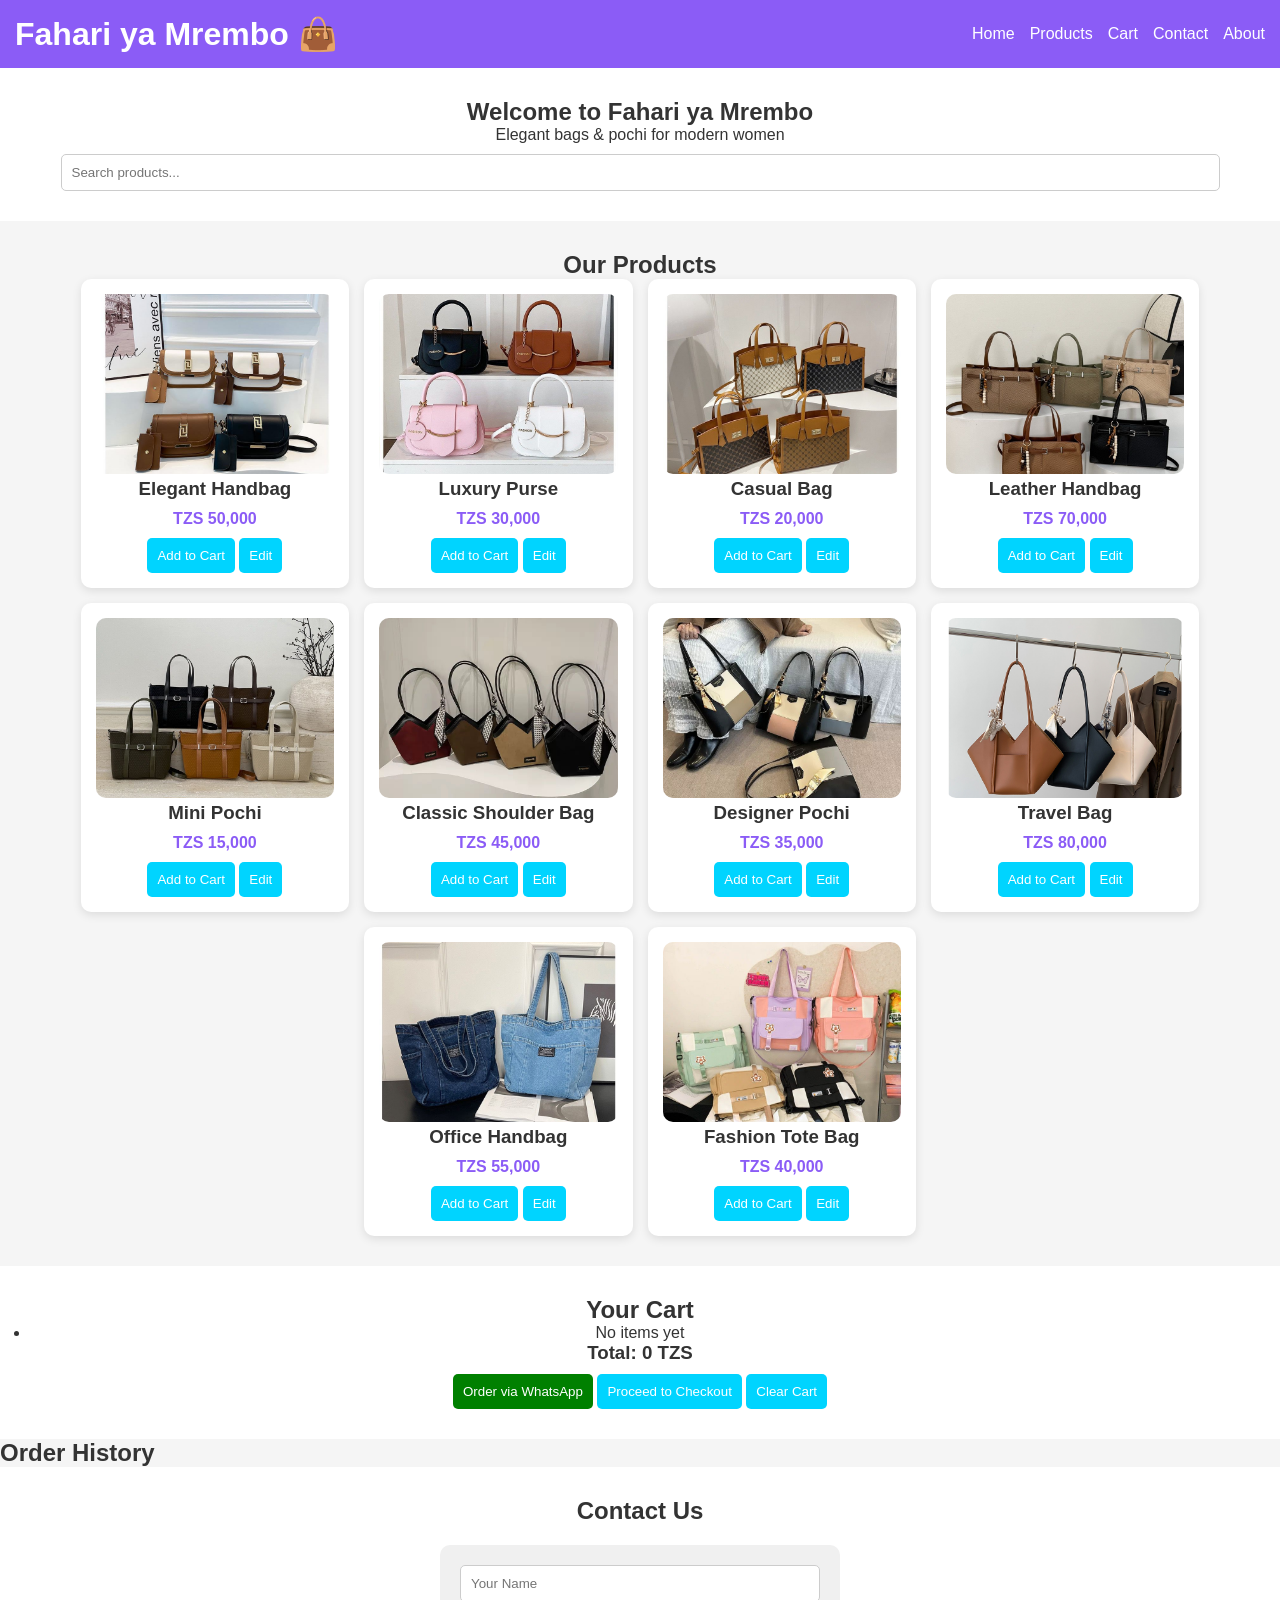
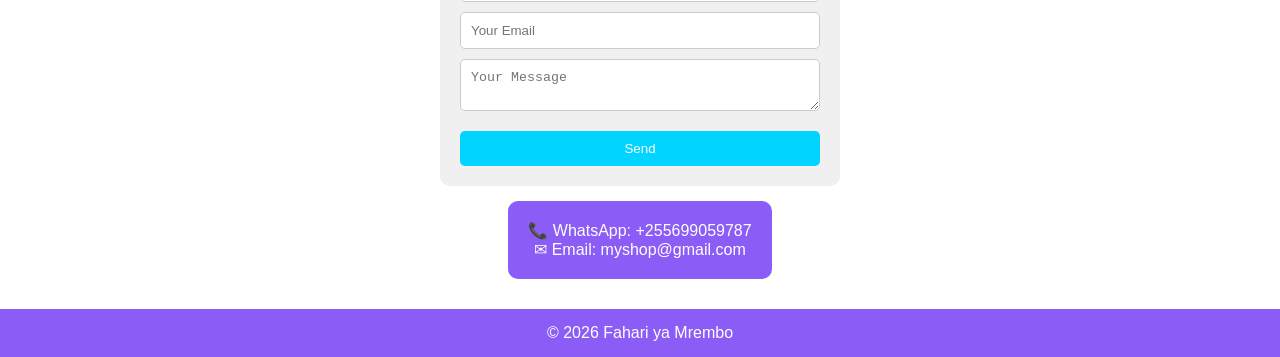
<file: index.html>
<!DOCTYPE html>
<html lang="en">
<head>
  <meta charset="UTF-8">
  <meta name="viewport" content="width=device-width, initial-scale=1.0">
  <title>Fahari ya Mrembo 👜</title>
  <link rel="stylesheet" href="css/style.css">
  <link rel="icon" href="images/favicon.ico" type="image/x-icon">
</head>
<body>

<header>
  <div class="navbar">
    <h1 class="logo">Fahari ya Mrembo 👜</h1>
    <ul class="nav-links">
      <li><a href="#hero">Home</a></li>
      <li><a href="#products">Products</a></li>
      <li><a href="#cart">Cart</a></li>
      <li><a href="#contact">Contact</a></li>
      <li><a href="about.html">About</a></li>
    </ul>
  </div>
</header>

<section id="hero">
  <h2>Welcome to Fahari ya Mrembo</h2>
  <p>Elegant bags & pochi for modern women</p>
  <input type="text" id="search" placeholder="Search products..." aria-label="Search products">
</section>

<section id="products">
  <h2>Our Products</h2>
  <div class="product-container">

    <!-- 10 Products with alt text for accessibility -->
    <div class="product">
      <img src="images/bag1.jpg" alt="Elegant Handbag in beige leather">
      <h3>Elegant Handbag</h3>
      <p class="price" data-price="50000">TZS 50,000</p>
      <button class="add-to-cart">Add to Cart</button>
      <button class="edit-btn">Edit</button>
    </div>

    <div class="product">
      <img src="images/bag2.jpg" alt="Luxury Purse in black leather">
      <h3>Luxury Purse</h3>
      <p class="price" data-price="30000">TZS 30,000</p>
      <button class="add-to-cart">Add to Cart</button>
      <button class="edit-btn">Edit</button>
    </div>

    <div class="product">
      <img src="images/bag3.jpg" alt="Casual Bag in brown leather">
      <h3>Casual Bag</h3>
      <p class="price" data-price="20000">TZS 20,000</p>
      <button class="add-to-cart">Add to Cart</button>
      <button class="edit-btn">Edit</button>
    </div>

    <div class="product">
      <img src="images/bag4.jpg" alt="Leather Handbag in dark brown">
      <h3>Leather Handbag</h3>
      <p class="price" data-price="70000">TZS 70,000</p>
      <button class="add-to-cart">Add to Cart</button>
      <button class="edit-btn">Edit</button>
    </div>

    <div class="product">
      <img src="images/bag5.jpg" alt="Mini Pochi in red">
      <h3>Mini Pochi</h3>
      <p class="price" data-price="15000">TZS 15,000</p>
      <button class="add-to-cart">Add to Cart</button>
      <button class="edit-btn">Edit</button>
    </div>

    <div class="product">
      <img src="images/bag6.jpg" alt="Classic Shoulder Bag in beige">
      <h3>Classic Shoulder Bag</h3>
      <p class="price" data-price="45000">TZS 45,000</p>
      <button class="add-to-cart">Add to Cart</button>
      <button class="edit-btn">Edit</button>
    </div>

    <div class="product">
      <img src="images/bag7.jpg" alt="Designer Pochi in blue">
      <h3>Designer Pochi</h3>
      <p class="price" data-price="35000">TZS 35,000</p>
      <button class="add-to-cart">Add to Cart</button>
      <button class="edit-btn">Edit</button>
    </div>

    <div class="product">
      <img src="images/bag8.jpg" alt="Travel Bag in gray">
      <h3>Travel Bag</h3>
      <p class="price" data-price="80000">TZS 80,000</p>
      <button class="add-to-cart">Add to Cart</button>
      <button class="edit-btn">Edit</button>
    </div>

    <div class="product">
      <img src="images/bag9.jpg" alt="Office Handbag in black">
      <h3>Office Handbag</h3>
      <p class="price" data-price="55000">TZS 55,000</p>
      <button class="add-to-cart">Add to Cart</button>
      <button class="edit-btn">Edit</button>
    </div>

    <div class="product">
      <img src="images/bag10.jpg" alt="Fashion Tote Bag in brown">
      <h3>Fashion Tote Bag</h3>
      <p class="price" data-price="40000">TZS 40,000</p>
      <button class="add-to-cart">Add to Cart</button>
      <button class="edit-btn">Edit</button>
    </div>

  </div>
</section>

<section id="cart">
  <h2>Your Cart</h2>
  <ul id="cart-items">
    <li>No items yet</li>
  </ul>
  <h3 id="total">Total: 0 TZS</h3>

  <button id="order-btn" class="order-btn">Order via WhatsApp</button>
  <button id="checkout-btn">Proceed to Checkout</button>
  <button id="clear-cart">Clear Cart</button>
</section>

<section id="checkout" style="display:none;">
  <h2>Checkout</h2>
  <button id="confirm-order">Confirm Order</button>
</section>

<section id="history">
  <h2>Order History</h2>
  <ul id="order-history"></ul>
</section>

<section id="contact">
  <h2>Contact Us</h2>
  <div class="contact-container">

    <form id="contact-form">
      <input type="text" id="name" placeholder="Your Name" required>
      <input type="email" id="email" placeholder="Your Email" required>
      <textarea id="message" placeholder="Your Message" required></textarea>
      <div id="form-error" style="color:red;"></div>
      <button type="submit">Send</button>
    </form>

    <div class="contact-info">
      <p>📞 WhatsApp: +255699059787</p>
      <p>✉ Email: myshop@gmail.com</p>
    </div>

  </div>
</section>

<footer>
  <p>© 2026 Fahari ya Mrembo</p>
</footer>

<script src="js/script.js"></script>
</body>
</html>
</file>
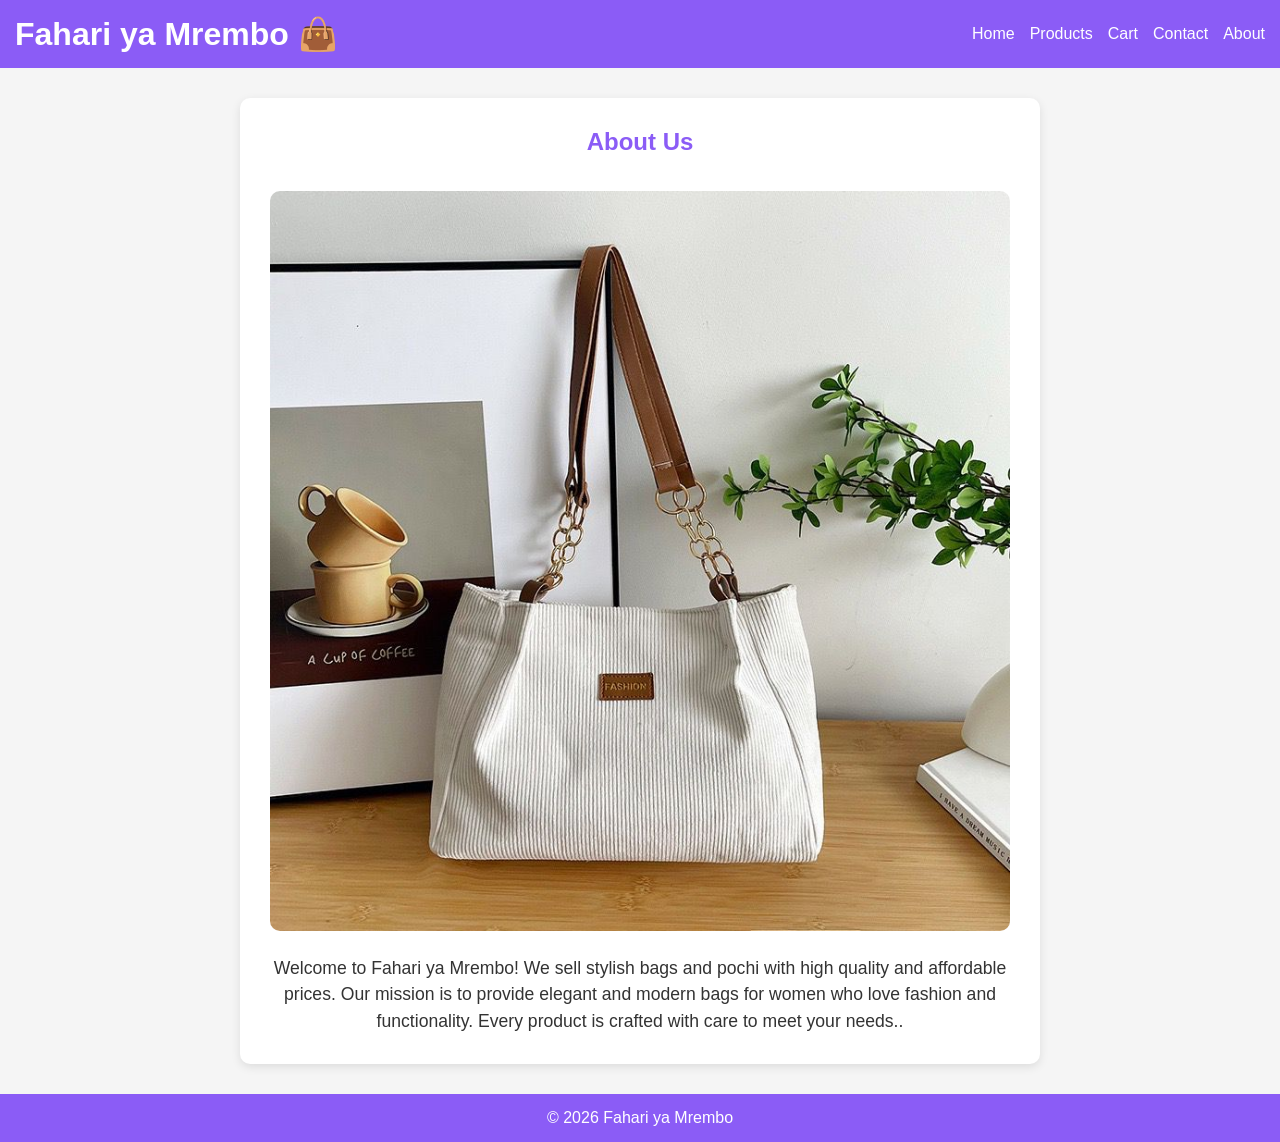
<file: about.html>
<!DOCTYPE html>
<html lang="en">
<head>
  <meta charset="UTF-8">
  <meta name="viewport" content="width=device-width, initial-scale=1.0">
  <title>About - Fahari ya Mrembo 👜</title>
  <link rel="stylesheet" href="css/style.css">
  <link rel="icon" href="images/icon.jpg" type="image/x-icon">
</head>
<body>

<header>
  <div class="navbar">
    <h1 class="logo">Fahari ya Mrembo 👜</h1>
    <ul class="nav-links">
      <li><a href="index.html#hero">Home</a></li>
      <li><a href="index.html#products">Products</a></li>
      <li><a href="index.html#cart">Cart</a></li>
      <li><a href="index.html#contact">Contact</a></li>
      <li><a href="#">About</a></li>
    </ul>
  </div>
</header>

<section class="about">
  <h2>About Us</h2>
  <img src="images/icon.jpg" alt="Our Team at Fahari ya Mrembo">
  <p>Welcome to Fahari ya Mrembo! We sell stylish bags and pochi with high quality 
    and affordable prices. Our mission is to provide elegant and modern bags for 
    women who love fashion and functionality. Every product is crafted with 
    care to meet your needs..</p>
</section>

<footer>
  <p>© 2026 Fahari ya Mrembo</p>
</footer>

</body>
</html>
</file>
<file: css/style.css>
/* ===== GENERAL ===== */
* {
  margin: 0;
  padding: 0;
  box-sizing: border-box;
}

:root {
  --primary: #8b5cf6;
  --secondary: #00d4ff;
  --bg: #f5f5f5;
  --text: #333;
}

body {
  font-family: Arial, sans-serif;
  background: var(--bg);
  color: var(--text);
  font-size: 16px;
}

/* ===== HEADER ===== */
header {
  background: var(--primary);
  color: white;
  padding: 15px;
}

.navbar {
  display: flex;
  justify-content: space-between;
  align-items: center;
}

.nav-links {
  display: flex;
  flex-wrap: wrap;
  gap: 15px;
  list-style: none;
}

.nav-links a {
  color: white;
  text-decoration: none;
}

/* ===== HERO ===== */
#hero {
  text-align: center;
  padding: 30px;
  background: white;
}

#hero h2 {
  font-size: 1.5rem;
}

#hero input {
  padding: 10px;
  width: 95%;
  margin-top: 10px;
  border-radius: 5px;
  border: 1px solid #ccc;
}

/* ===== PRODUCTS ===== */
#products {
  padding: 30px;
  text-align: center;
}

.product-container {
  display: flex;
  flex-direction: column;
  gap: 15px;
  align-items: center;
}

.product {
  background: white;
  padding: 15px;
  width: 100%;
  border-radius: 10px;
  box-shadow: 0 3px 10px rgba(0,0,0,0.1);
  text-align: center;
}

.product img {
  width: 100%;
  height: auto;
  max-height: 180px;
  object-fit: cover;
  border-radius: 10px;
}

.price {
  font-weight: bold;
  margin: 10px 0;
  color: var(--primary);
}

/* ===== BUTTONS ===== */
button {
  padding: 10px;
  border: none;
  background: var(--secondary);
  color: white;
  cursor: pointer;
  border-radius: 5px;
}

button:hover, button:focus {
  background: var(--primary);
  transition: 0.3s;
  outline: none;
}

.order-btn {
  background: green;
  margin-top: 10px;
}

/* ===== CART ===== */
#cart {
  padding: 30px;
  background: white;
  text-align: center;
}

/* ===== CONTACT ===== */
#contact {
  padding: 30px;
  text-align: center;
  background: #fff;
}

.contact-container {
  display: flex;
  flex-direction: column;
  gap: 15px;
  margin-top: 20px;
  align-items: center;
}

form {
  width: 100%;
  max-width: 400px;
  display: flex;
  flex-direction: column;
  gap: 10px;
  background: #f0f0f0;
  padding: 20px;
  border-radius: 10px;
}

input, textarea {
  padding: 10px;
  border: 1px solid #ccc;
  border-radius: 5px;
}

input:focus, textarea:focus {
  border-color: var(--primary);
  outline: 2px solid var(--secondary);
}

.contact-info {
  max-width: 300px;
  background: var(--primary);
  color: white;
  padding: 20px;
  border-radius: 10px;
  text-align: center;
}


/* ===== ABOUT PAGE ===== */
.about {
  padding: 30px;
  text-align: center;
  background: white;
  max-width: 800px;
  margin: 30px auto;
  border-radius: 10px;
  box-shadow: 0 3px 10px rgba(0,0,0,0.1);
}

.about img {
  max-width: 100%;
  height: auto;
  border-radius: 10px;
  margin: 20px 0;
}

.about h2 {
  color: var(--primary);
  margin-bottom: 15px;
}

.about p {
  font-size: 1.1rem;
  line-height: 1.5;
}



/* ===== FOOTER ===== */
footer {
  text-align: center;
  padding: 15px;
  background: var(--primary);
  color: white;
}

/* ===== MEDIA QUERIES ===== */
@media (min-width: 600px) {
  .product-container { flex-direction: row; flex-wrap: wrap; justify-content: center; }
  .product { width: 48%; }
}

@media (min-width: 900px) {
  .product { width: 30%; }
}

@media (min-width: 1200px) {
  .product { width: 22%; }
}
</file>
